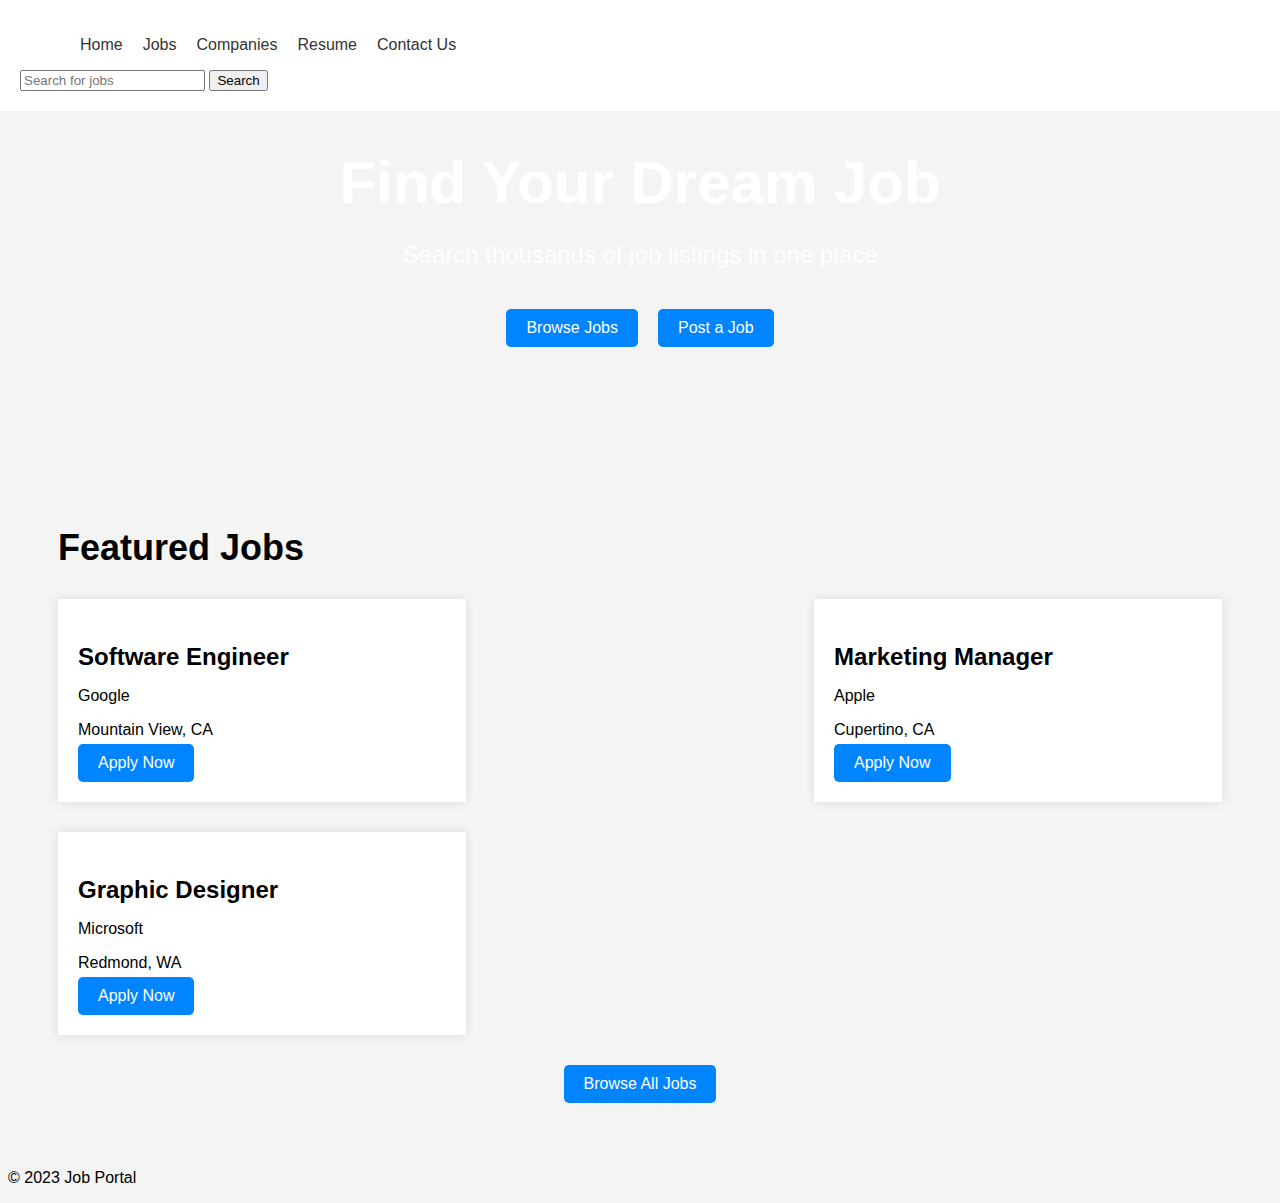
<file: index.html>
<!DOCTYPE html>
<html>
<head>
	<title>Job Portal</title>
	<link rel="stylesheet" type="text/css" href="style.css">
</head>
<body>
	<header>
		<nav>
			<ul>
				<li><a href="#">Home</a></li>
				<li><a href="browse.html">Jobs</a></li>
				<li><a href="companies.html">Companies</a></li>
				<li><a href="resume.html">Resume</a></li>
				<li><a href="contactus.html">Contact Us</a></li>
			</ul>
			<div class="search-bar">
				<input type="text" placeholder="Search for jobs">
				<button type="submit">Search</button>
			</div>
		</nav>
	</header>
	<section class="hero-section">
		<h1>Find Your Dream Job</h1>
		<p>Search thousands of job listings in one place</p>
		<div class="cta">
			<a href="browse.html">Browse Jobs</a>
			<a href="post.html">Post a Job</a>
		</div>
	</section>
	<section class="jobs-section">
		<h2>Featured Jobs</h2>
		<div class="jobs-container">
			<div class="job-card">
				<h3>Software Engineer</h3>
				<p>Google</p>
				<p>Mountain View, CA</p>
				<a href="#">Apply Now</a>
			</div>
			<div class="job-card">
				<h3>Marketing Manager</h3>
				<p>Apple</p>
				<p>Cupertino, CA</p>
				<a href="#">Apply Now</a>
			</div>
			<div class="job-card">
				<h3>Graphic Designer</h3>
				<p>Microsoft</p>
				<p>Redmond, WA</p>
				<a href="#">Apply Now</a>
			</div>
		</div>
		<div class="cta">
			<a href="#">Browse All Jobs</a>
		</div>
	</section>
	<footer>
		<p>&copy; 2023 Job Portal</p>
	</footer>
</body>
</html>
</file>
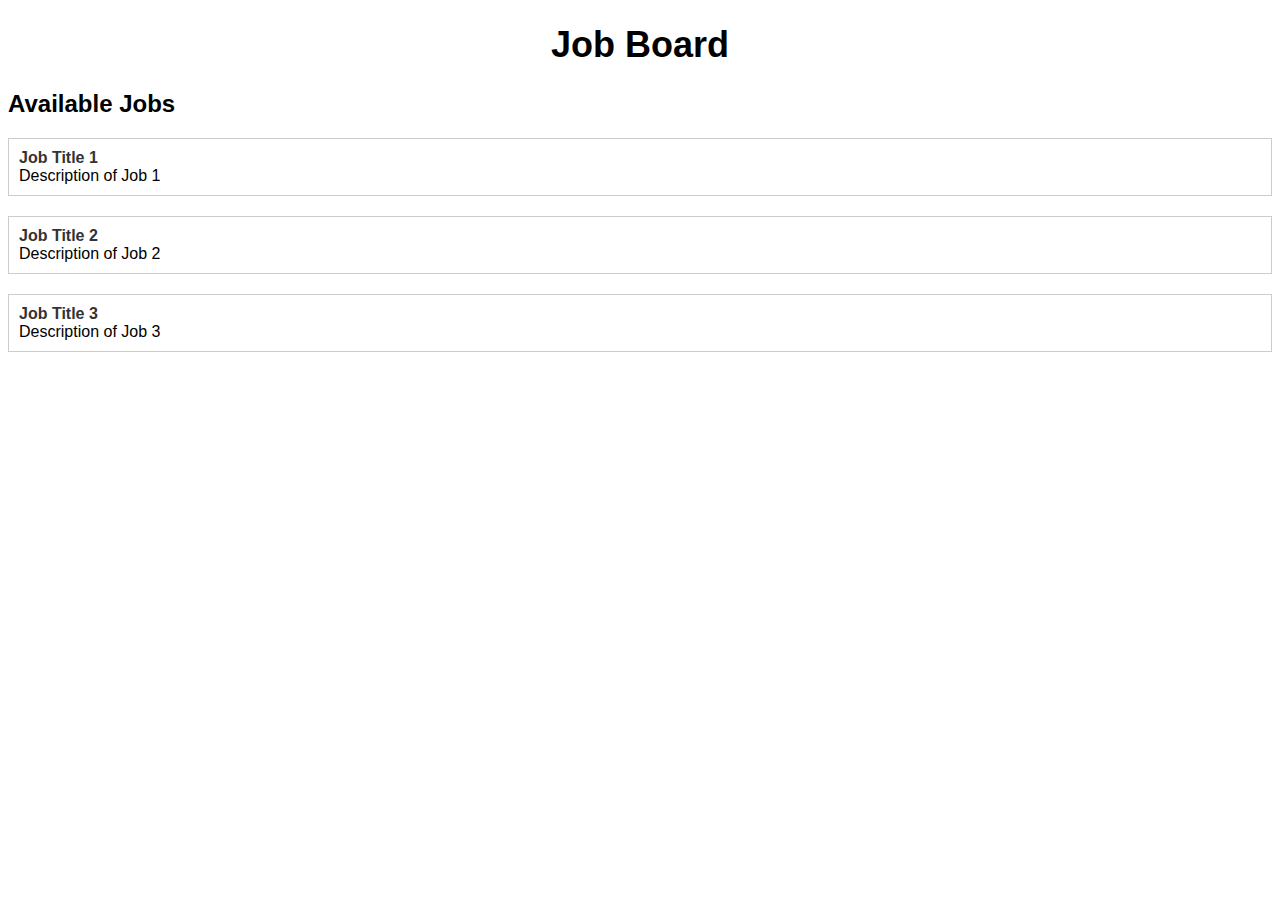
<file: browse.html>
<!DOCTYPE html>
<html>
  <head>
    <link rel="stylesheet" href="style1.css">
    <title>Job Board</title>
  </head>
  <body>
    <h1>Job Board</h1>
    <h2>Available Jobs</h2>
    <ul>
      <li>
        <a href="job1.html">Job Title 1</a>
        <p>Description of Job 1</p>
      </li>
      <li>
        <a href="job2.html">Job Title 2</a>
        <p>Description of Job 2</p>
      </li>
      <li>
        <a href="job3.html">Job Title 3</a>
        <p>Description of Job 3</p>
      </li>
    </ul>
  </body>
</html>
</file>
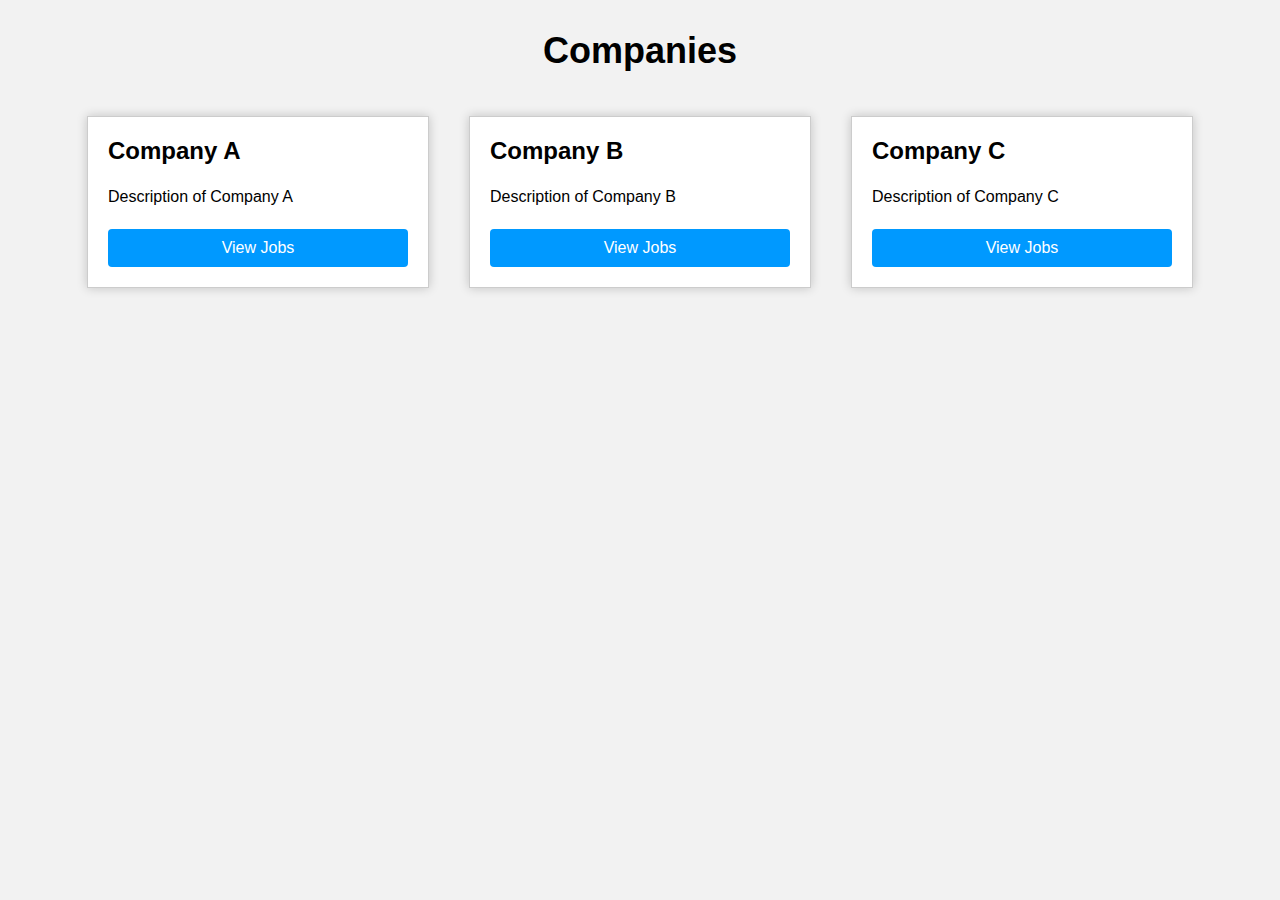
<file: companies.html>
<!DOCTYPE html>
<html>
  <head>
    <link rel="stylesheet" href="style3.css">
    <title>Companies</title>
  </head>
  <body>
    <h1>Companies</h1>
    <ul>
      <li>
        <h2>Company A</h2>
        <p>Description of Company A</p>
        <a href="#">View Jobs</a>
      </li>
      <li>
        <h2>Company B</h2>
        <p>Description of Company B</p>
        <a href="#">View Jobs</a>
      </li>
      <li>
        <h2>Company C</h2>
        <p>Description of Company C</p>
        <a href="#">View Jobs</a>
      </li>
    </ul>
  </body>
</html>
</file>
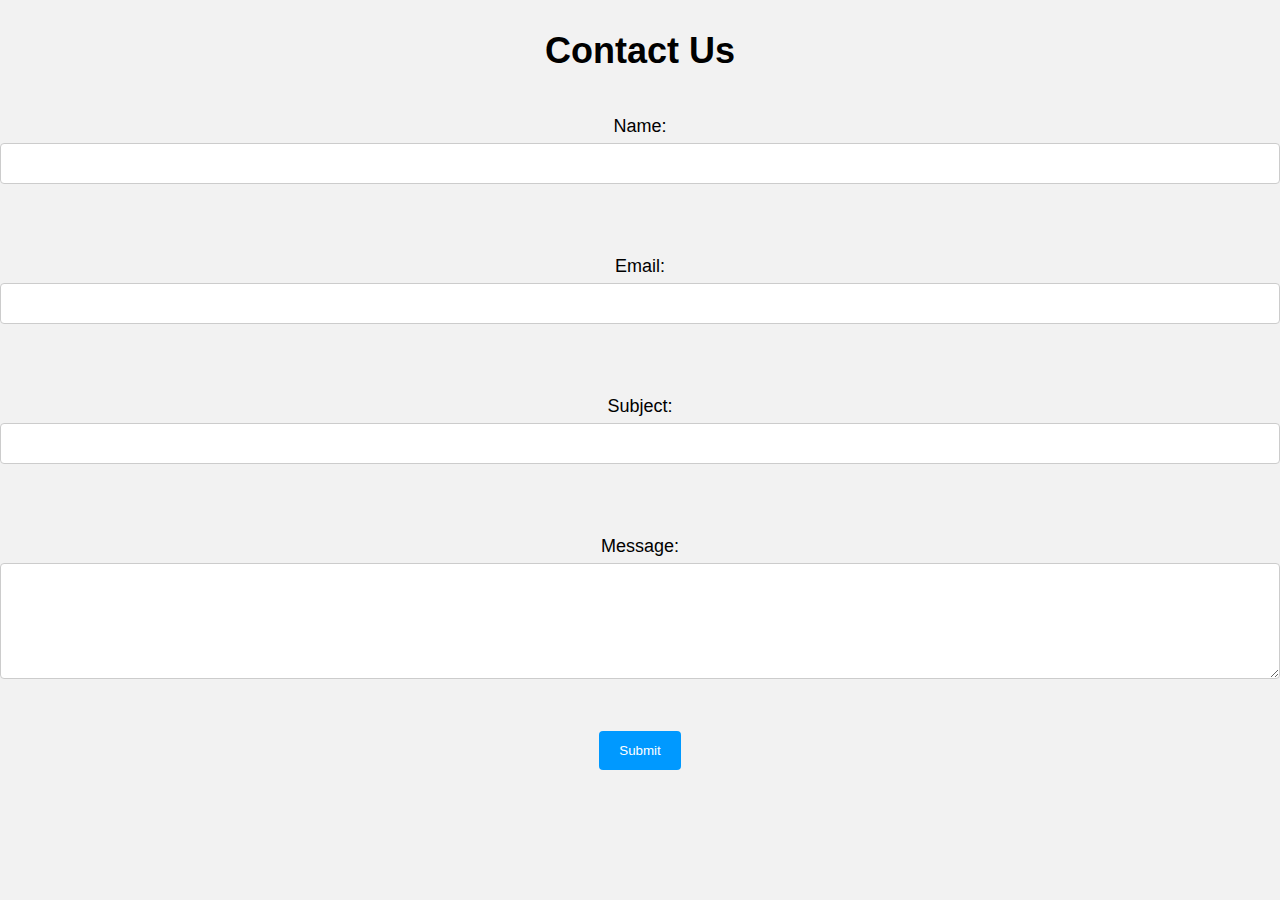
<file: contactus.html>
<!DOCTYPE html>
<html>
  <head>
    <title>Contact Us</title>
    <link rel="stylesheet" href="style4.css">
  </head>
  <body>
    <h1>Contact Us</h1>
    <form>
      <label for="name">Name:</label>
      <input type="text" id="name" name="name" required><br><br>
      <label for="email">Email:</label>
      <input type="email" id="email" name="email" required><br><br>
      <label for="subject">Subject:</label>
      <input type="text" id="subject" name="subject" required><br><br>
      <label for="message">Message:</label>
      <textarea id="message" name="message" rows="6" cols="50" required></textarea><br><br>
      <input type="submit" value="Submit">
    </form>
  </body>
</html>
</file>
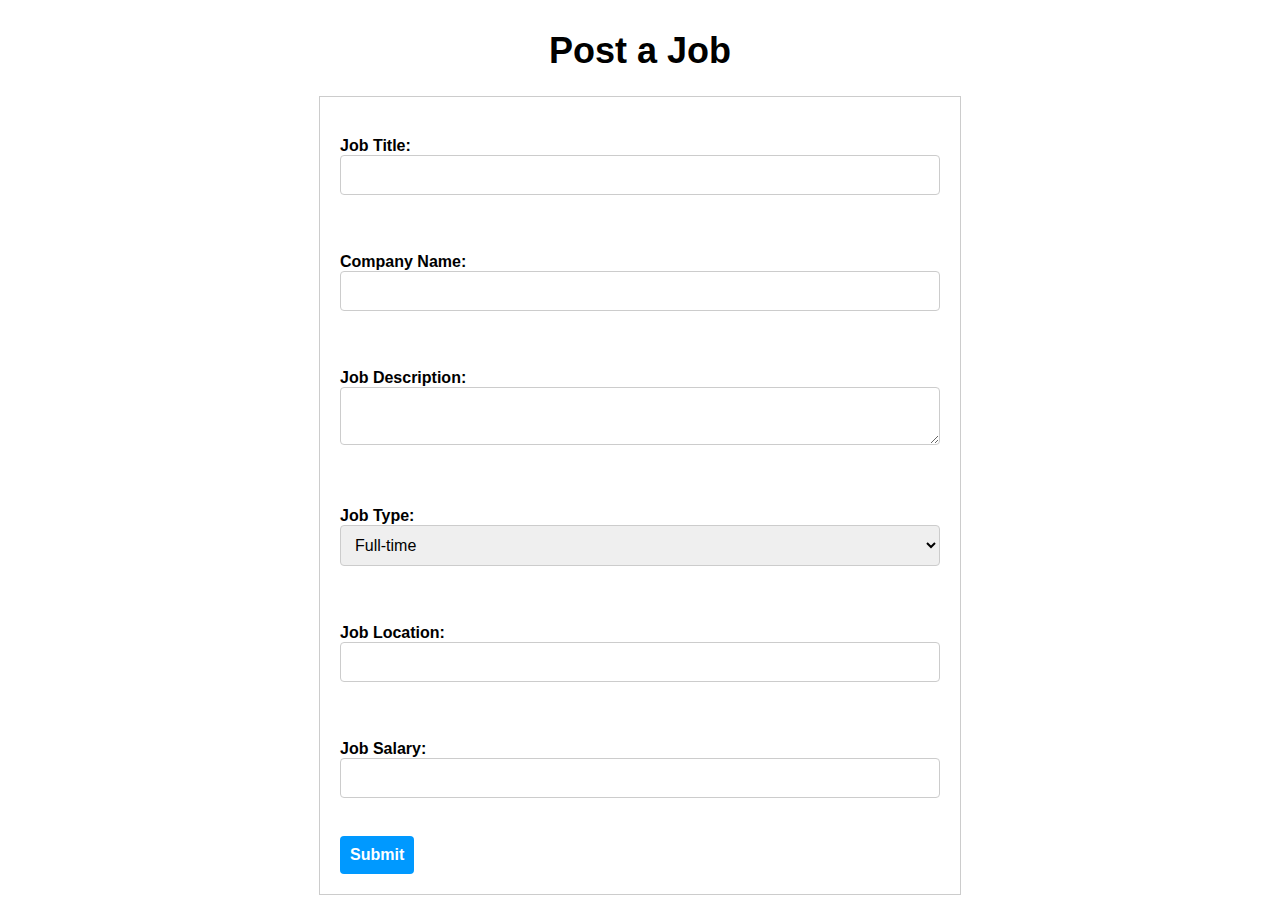
<file: post.html>
<!DOCTYPE html>
<html>
  <head>
    <link rel="stylesheet" href="style2.css">
    <title>Post a Job</title>
  </head>
  <body>
    <h1>Post a Job</h1>
    <form action="submit-job.php" method="POST">
      <label for="job-title">Job Title:</label>
      <input type="text" id="job-title" name="job-title" required><br><br>
      
      <label for="company-name">Company Name:</label>
      <input type="text" id="company-name" name="company-name" required><br><br>
      
      <label for="job-description">Job Description:</label>
      <textarea id="job-description" name="job-description" required></textarea><br><br>
      
      <label for="job-type">Job Type:</label>
      <select id="job-type" name="job-type">
        <option value="full-time">Full-time</option>
        <option value="part-time">Part-time</option>
        <option value="contract">Contract</option>
        <option value="internship">Internship</option>
        <option value="freelance">Freelance</option>
      </select><br><br>
      
      <label for="job-location">Job Location:</label>
      <input type="text" id="job-location" name="job-location" required><br><br>
      
      <label for="job-salary">Job Salary:</label>
      <input type="text" id="job-salary" name="job-salary"><br><br>
      
      <input type="submit" value="Submit">
    </form>
  </body>
</html>
</file>
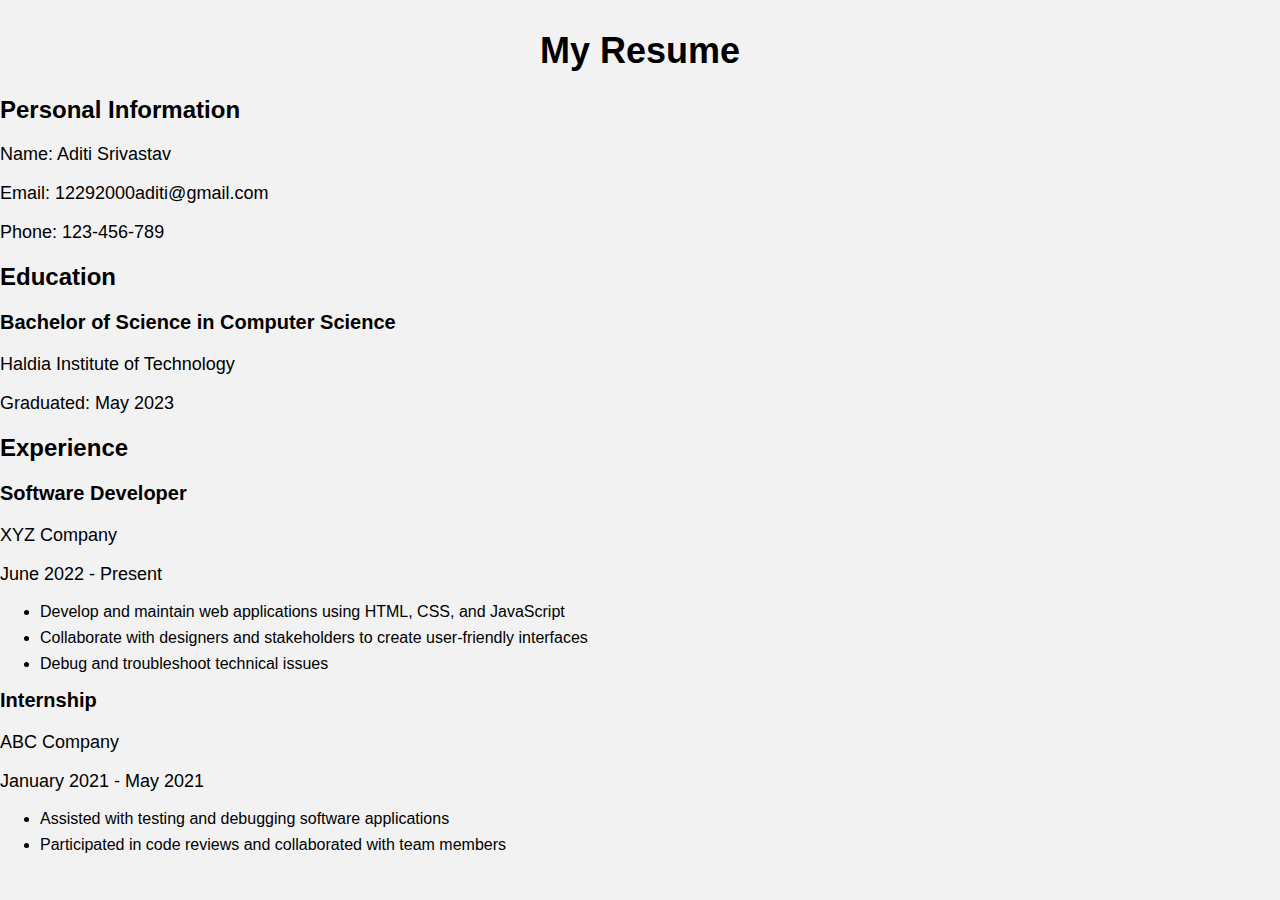
<file: resume.html>
<!DOCTYPE html>
<html>
  <head>
    <title>Resume</title>
    <link rel="stylesheet" href="style5.css">
  </head>
  <body>
    <h1>My Resume</h1>
    <h2>Personal Information</h2>
    <p>Name: Aditi Srivastav</p>
    <p>Email: 12292000aditi@gmail.com</p>
    <p>Phone: 123-456-789</p>
    <h2>Education</h2>
    <h3>Bachelor of Science in Computer Science</h3>
    <p>Haldia Institute of Technology</p>
    <p>Graduated: May 2023</p>
    <h2>Experience</h2>
    <h3>Software Developer</h3>
    <p>XYZ Company</p>
    <p>June 2022 - Present</p>
    <ul>
      <li>Develop and maintain web applications using HTML, CSS, and JavaScript</li>
      <li>Collaborate with designers and stakeholders to create user-friendly interfaces</li>
      <li>Debug and troubleshoot technical issues</li>
    </ul>
    <h3>Internship</h3>
    <p>ABC Company</p>
    <p>January 2021 - May 2021</p>
    <ul>
      <li>Assisted with testing and debugging software applications</li>
      <li>Participated in code reviews and collaborated with team members</li>
    </ul>
  </body>
</html>
</file>
<file: style.css>
/* Global styles */

/* Set default font family and font size */
body {
    font-family: Arial, sans-serif;
    font-size: 16px;
  }
  
  /* Add some basic styles to the anchor tags */
  a {
    color: #333;
    text-decoration: none;
  }
  
  a:hover {
    text-decoration: underline;
  }
  
  /* Set the background color for the entire page */
  body {
    background-color: #F4F4F4;
  }
  
  /* Add some padding to the container */
  .container {
    padding: 20px;
    max-width: 1200px;
    margin: 0 auto;
  }
  
  /* Header styles */
  
  /* Create a fixed header with a white background */
  header {
    position: fixed;
    top: 0;
    left: 0;
    right: 0;
    background-color: #FFF;
    padding: 20px;
    z-index: 999;
  }
  
  /* Add some spacing to the header content */
  header .logo {
    margin-right: auto;
  }
  
  header nav {
    margin-left: auto;
  }
  
  /* Add some styles to the logo */
  header .logo img {
    height: 40px;
  }
  
  /* Add some styles to the navigation links */
  header nav ul {
    display: flex;
  }
  
  header nav li {
    margin-left: 20px;
    list-style: none;
  }
  
  header nav a {
    color: #333;
  }
  
  header nav a:hover {
    color: #0084FF;
  }
  
  /* Hero section styles */
  
  .hero-section {
    background-image: url("https://images.unsplash.com/photo-1521747116042-5a810fda9664");
    background-size: cover;
    background-position: center;
    color: #FFF;
    text-align: center;
    padding: 100px 20px;
  }
  
  .hero-section h1 {
    font-size: 60px;
    margin-bottom: 20px;
  }
  
  .hero-section p {
    font-size: 24px;
    margin-bottom: 40px;
  }
  
  .cta {
    display: flex;
    justify-content: center;
  }
  
  .cta a {
    background-color: #0084FF;
    color: #FFF;
    padding: 10px 20px;
    margin: 0 10px;
    border-radius: 5px;
    text-decoration: none;
  }
  
  .cta a:hover {
    background-color: #0066CC;
  }
  
  /* Jobs section styles */
  
  .jobs-section {
    padding: 50px;
  }
  
  .jobs-section h2 {
    font-size: 36px;
    margin-bottom: 30px;
  }
  
  .jobs-container {
    display: flex;
    justify-content: space-between;
    flex-wrap: wrap;
  }
  
  .job-card {
    background-color: #FFF;
    padding: 20px;
    margin-bottom: 30px;
    box-shadow: 0 0 10px rgba(0, 0, 0, 0.1);
    width: calc(33.33% - 20px);
  }
  
  .job-card h3 {
    font-size: 24px;
    margin-bottom: 10px;
  }
  
  .job-card p {
    font-size: 16px;
    margin-bottom: 5px;
  }
  
  .job-card a {
    background-color: #0084FF;
    color: #FFF;
    padding: 10px 20px;
    border-radius: 5px;
    text-decoration: none;
    display: inline-block;
  }
  
  .job-card a:hover {
    background-color: #0066CC;
  }
  
  .cta {
    display: flex;
    justify-content: center;
   
  }
</file>
<file: style1.css>
body {
    font-family: Arial, sans-serif;
  }
  
  h1 {
    font-size: 36px;
    font-weight: bold;
    text-align: center;
  }
  
  h2 {
    font-size: 24px;
    font-weight: bold;
  }
  
  ul {
    list-style-type: none;
    margin: 0;
    padding: 0;
  }
  
  li {
    margin-bottom: 20px;
    border: 1px solid #ccc;
    padding: 10px;
  }
  
  a {
    text-decoration: none;
    color: #333;
    font-weight: bold;
  }
  
  a:hover {
    color: #0099ff;
  }
  
  p {
    margin: 0;
    font-size: 16px;
  }
</file>
<file: style3.css>
body {
    font-family: Arial, sans-serif;
    background-color: #f2f2f2;
    margin: 0;
    padding: 0;
  }
  
  h1 {
    text-align: center;
    font-size: 36px;
    margin-top: 30px;
  }
  
  ul {
    list-style: none;
    margin: 0;
    padding: 0;
    display: flex;
    flex-wrap: wrap;
    justify-content: center;
  }
  
  li {
    border: 1px solid #ccc;
    margin: 20px;
    padding: 20px;
    width: 300px;
    box-shadow: 0 0 10px rgba(0,0,0,0.2);
    background-color: #fff;
  }
  
  h2 {
    font-size: 24px;
    margin-top: 0;
  }
  
  p {
    font-size: 16px;
    line-height: 1.5;
  }
  
  a {
    display: block;
    text-align: center;
    background-color: #0099ff;
    color: #fff;
    padding: 10px;
    border-radius: 4px;
    text-decoration: none;
    margin-top: 20px;
    transition: all 0.3s ease-in-out;
  }
  
  a:hover {
    background-color: #0066cc;
  }
</file>
<file: style4.css>
body {
    font-family: Arial, sans-serif;
    background-color: #f2f2f2;
    margin: 0;
    padding: 0;
  }
  
  h1 {
    text-align: center;
    font-size: 36px;
    margin-top: 30px;
  }
  
  form {
    display: flex;
    flex-direction: column;
    align-items: center;
  }
  
  label {
    display: block;
    margin-top: 20px;
    font-size: 18px;
  }
  
  input[type="text"],
  input[type="email"],
  textarea {
    width: 100%;
    padding: 12px;
    border: 1px solid #ccc;
    border-radius: 4px;
    box-sizing: border-box;
    margin-top: 6px;
    margin-bottom: 16px;
  }
  
  input[type="submit"] {
    background-color: #0099ff;
    color: #fff;
    border: none;
    padding: 12px 20px;
    border-radius: 4px;
    cursor: pointer;
    transition: all 0.3s ease-in-out;
  }
  
  input[type="submit"]:hover {
    background-color: #0066cc;
  }
</file>
<file: style2.css>
body {
    font-family: Arial, sans-serif;
  }
  
  h1 {
    font-size: 36px;
    font-weight: bold;
    text-align: center;
    margin-top: 30px;
  }
  
  form {
    margin: 0 auto;
    max-width: 600px;
    border: 1px solid #ccc;
    padding: 20px;
  }
  
  label {
    display: block;
    font-weight: bold;
    margin-top: 20px;
  }
  
  input[type="text"], select, textarea {
    width: 100%;
    padding: 10px;
    border: 1px solid #ccc;
    border-radius: 4px;
    box-sizing: border-box;
    margin-bottom: 20px;
    font-size: 16px;
  }
  
  input[type="submit"] {
    background-color: #0099ff;
    color: #fff;
    font-size: 16px;
    font-weight: bold;
    padding: 10px;
    border: none;
    border-radius: 4px;
    cursor: pointer;
  }
  
  input[type="submit"]:hover {
    background-color: #0066cc;
  }
</file>
<file: style5.css>
body {
    font-family: Arial, sans-serif;
    background-color: #f2f2f2;
    margin: 0;
    padding: 0;
  }
  
  h1 {
    text-align: center;
    font-size: 36px;
    margin-top: 30px;
  }
  
  h2 {
    font-size: 24px;
    margin-top: 20px;
  }
  
  h3 {
    font-size: 20px;
    margin-top: 16px;
  }
  
  p {
    font-size: 18px;
    margin-top: 8px;
  }
  
  ul {
    margin-top: 8px;
    margin-bottom: 16px;
  }
  
  li {
    margin-top: 8px;
    margin-bottom: 8px;
  }
</file>
